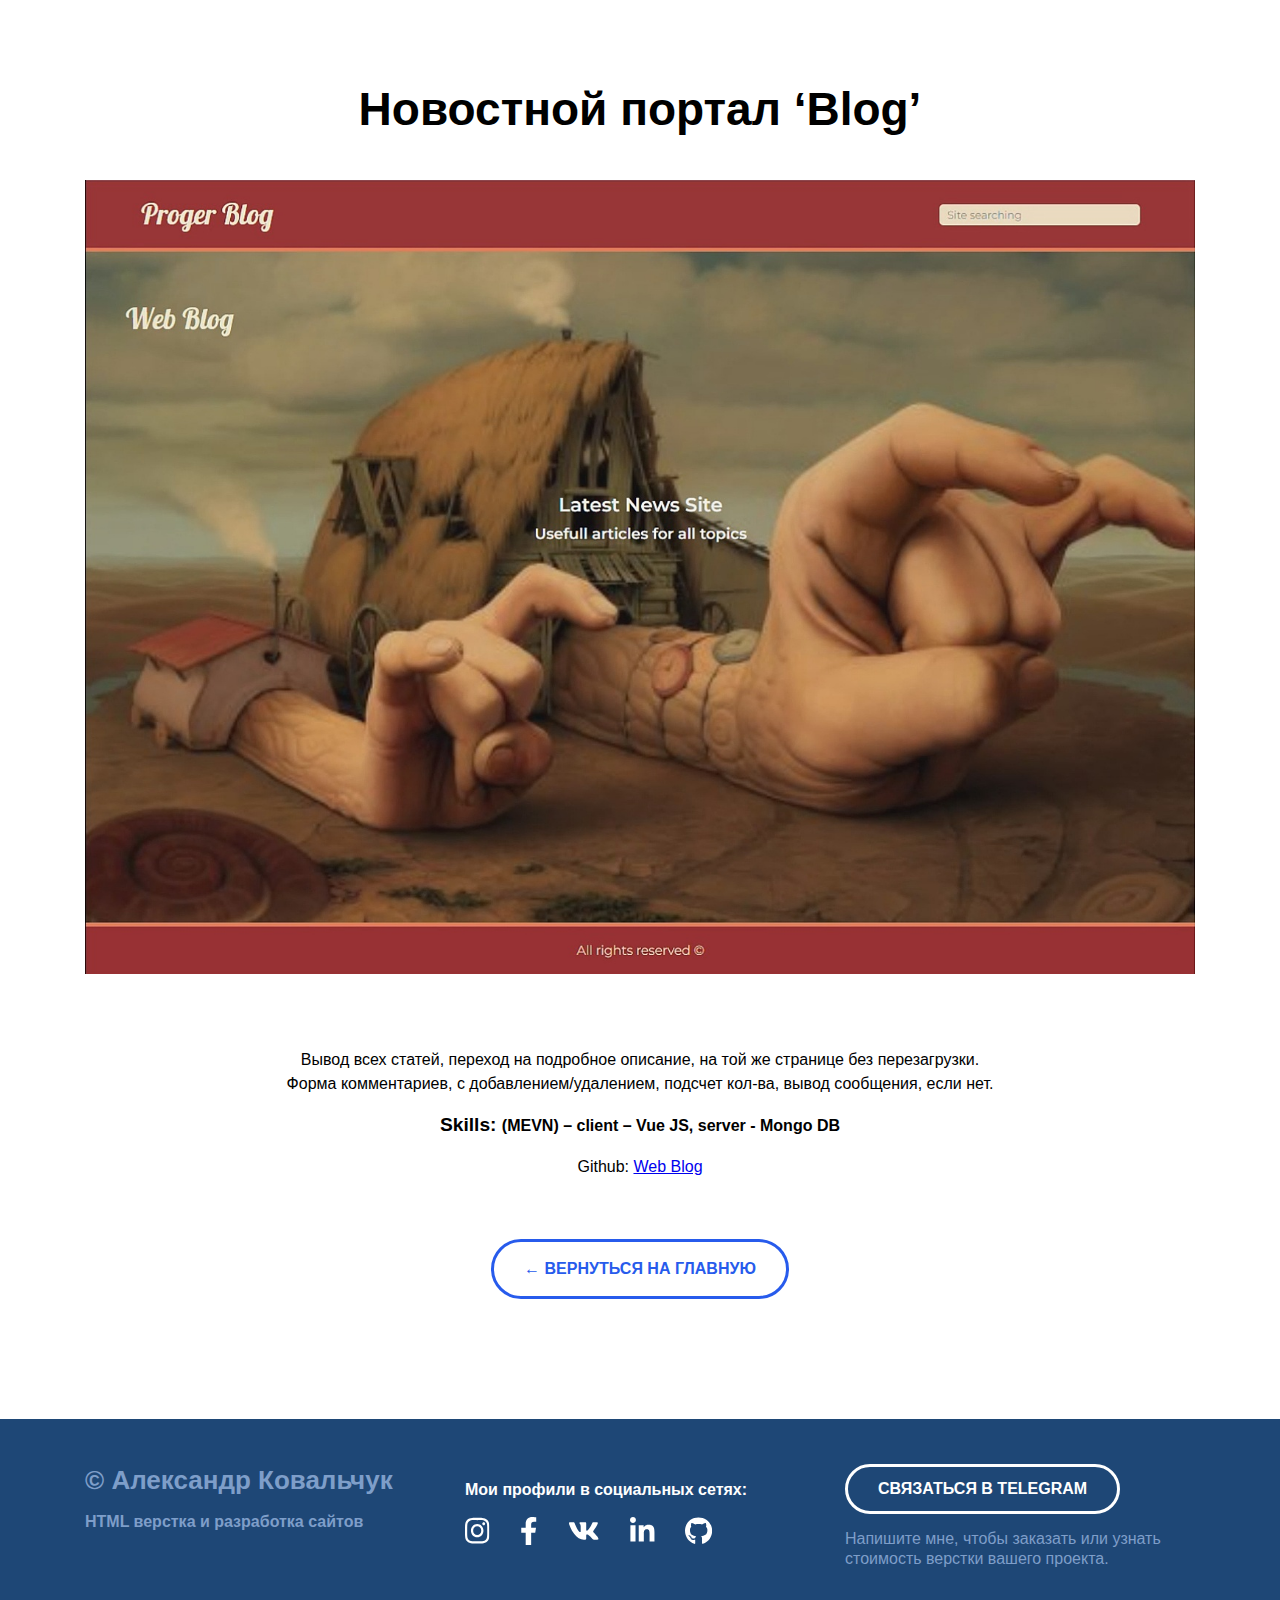
<file: blog.html>
<!DOCTYPE html>
<html lang="en">
<head>
    <meta charset="UTF-8">
    <meta name="viewport" content="width=device-width, initial-scale=1.0">
    <title>Forest-travel</title>
    <link rel="stylesheet" href="./css/main.css">
    <link rel="stylesheet" href="./css/media.css">
    <link rel="preconnect" href="https://fonts.googleapis.com">
</head>
<body>
    
    <main>
        <article class="project">
            <div class="container">
                <h1 class="project-header">Новостной портал ‘Blog’ </h1>
                <div class="project-img">
                    <img src="./img/portfolio/blog_lg.jpg" alt="Новостной портал ‘Blog’ ">
                </div>
                <div class="project-description">
                    <p>
                        Вывод всех статей, переход на подробное описание, на той же странице без перезагрузки. Форма комментариев, с добавлением/удалением, подсчет кол-ва, вывод сообщения, если нет. 
                    </p>
                    <p><strong><big>Skills: </big> (MEVN) – client – Vue JS, server - Mongo DB</strong></p>
                    <p>Github: <a href="https://github.com/Kovalchuk-Alexandr/Blog-MEVN">Web Blog</a> </p>
                </div>
    
                <a href="index.html" class="project-btn-back">← ВЕРНУТЬСЯ НА ГЛАВНУЮ</a>
            </div>
        </article>
    </main>

    <!-- Footer -->
     <footer class="footer">
        <div class="container">
            <div class="footer-row">

                <!-- footer-copyright -->
                <div class="footer-copyright footer-col">
                    <div class="footer-copyright-name">© Александр Ковальчук </div>
                    <p>HTML верстка и разработка сайтов</p>
                </div>
                <!-- //footer-copyright -->

                <!-- Footer-icons -->
                <div class="footer-icons footer-col">
                    <p>Мои профили в социальных сетях:</p> 
                    <div class="footer-icons-row">
                        <a href="#!"><img src="./img/icons/instagram.svg" alt="instagram"></a>
                        <a href="#!"><img src="./img/icons/facebook.svg" alt="facebook"></a>
                        <a href="#!"><img src="./img/icons/vk.svg" alt="vk"></a>
                        <a href="#!"><img src="./img/icons/linkedin.svg" alt="linkedin"></a>
                        <a href="#!"><img src="./img/icons/github.svg" alt="github"></a>
                        
                    </div>
                </div>
                <!-- // Footer-icons -->

                <!-- footer-contacts -->
                <div class="footer-contacts footer-col">
                    <a href="https://t.me/Kovalchuk_Alex" class="footer-button" target="_blank">Связаться в Telegram</a>
                    
                    <p>Напишите мне, чтобы заказать или узнать стоимость верстки вашего проекта.</p>
                </div>
                <!-- // footer-contacts -->

            </div>
        </div>
     </footer>
     <!-- // Footer -->

</body>
</html>
</file>
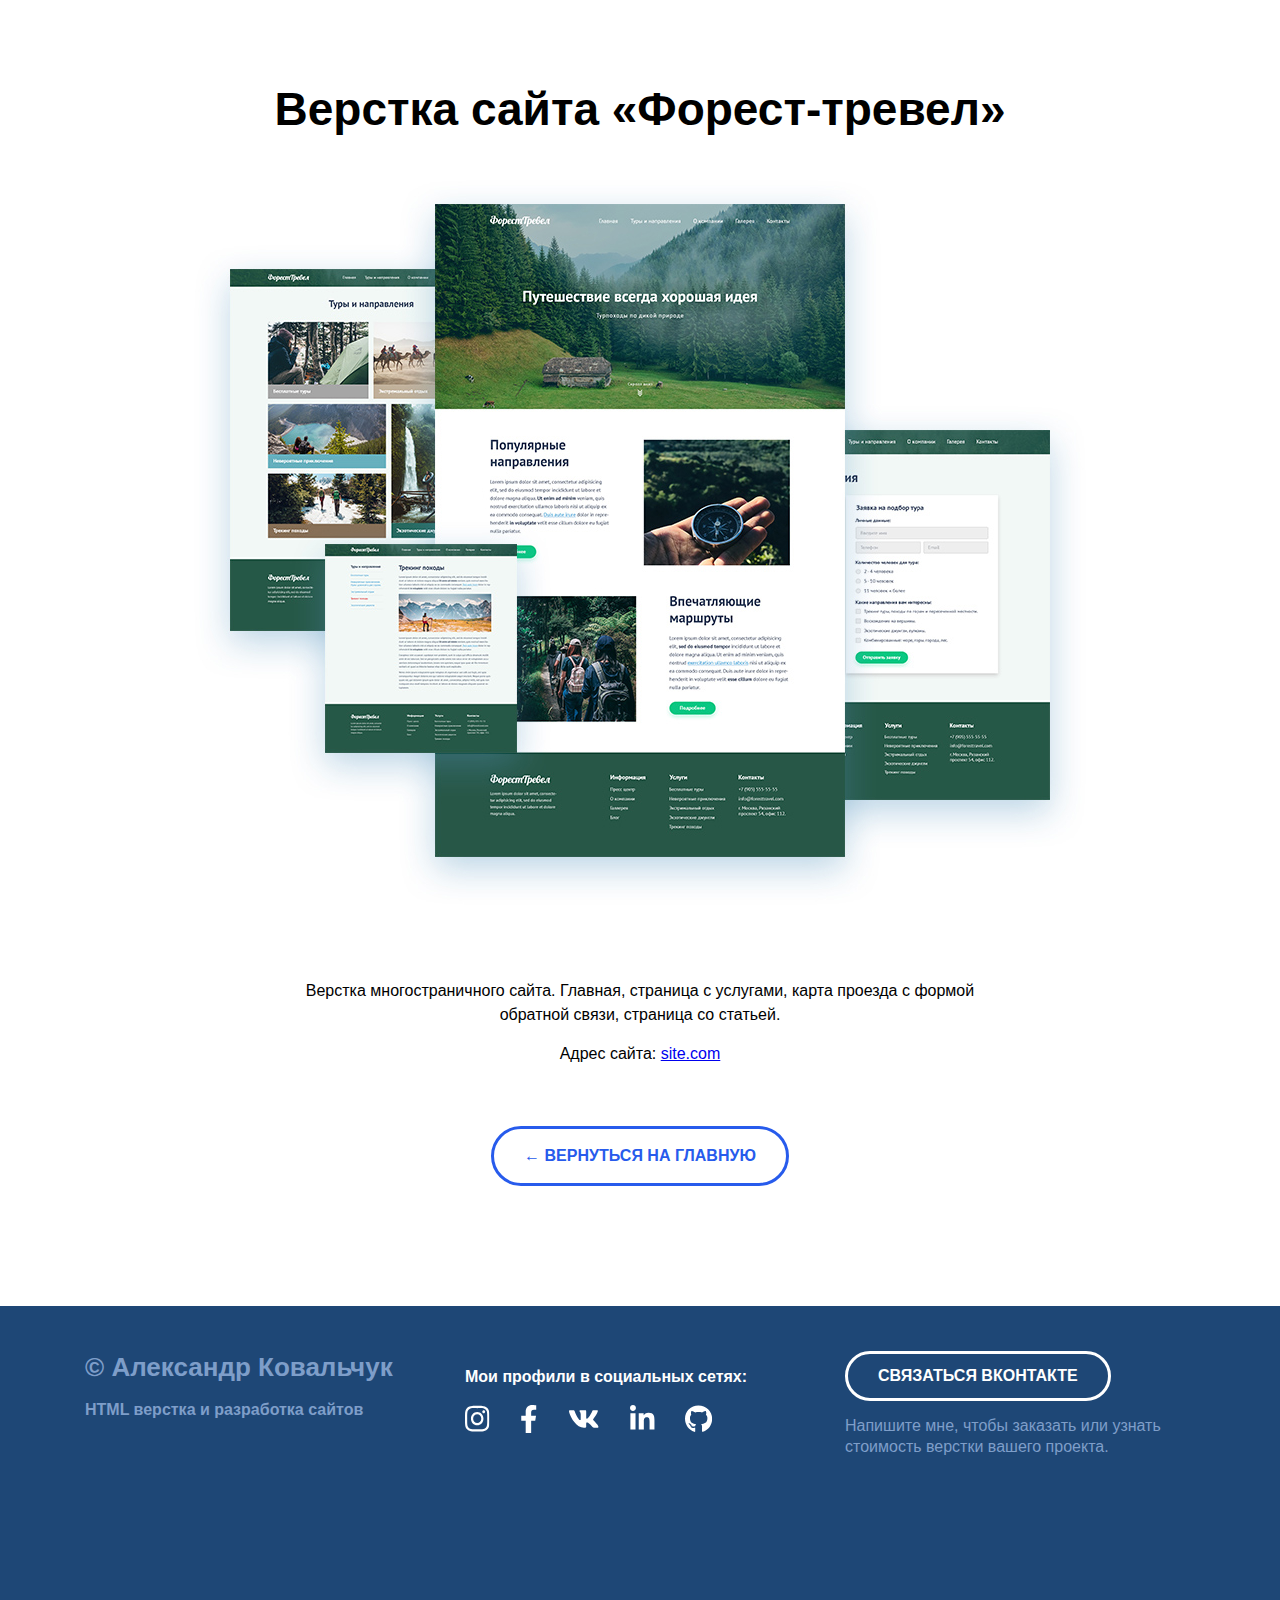
<file: forest-travel.html>
<!DOCTYPE html>
<html lang="en">
<head>
    <meta charset="UTF-8">
    <meta name="viewport" content="width=device-width, initial-scale=1.0">
    <title>Forest-travel</title>
    <link rel="stylesheet" href="./css/main.css">
    <link rel="stylesheet" href="./css/media.css">
    <link rel="preconnect" href="https://fonts.googleapis.com">
</head>
<body>
    
    <main>
        <article class="project">
            <div class="container">
                <h1 class="project-header">Верстка сайта «Форест-тревел»</h1>
                <div class="project-img">
                    <img src="./img/projects/forest-full.jpg" alt="Верстка сайта «Форест-тревел»">
                </div>
                <div class="project-description">
                    <p>
                        Верстка многостраничного сайта. Главная, страница с услугами, карта проезда с формой обратной связи, страница со статьей.
                    </p>
                    <p>Адрес сайта: <a href="#!">site.com</a> </p>
                </div>
    
                <a href="index.html" class="project-btn-back">← ВЕРНУТЬСЯ НА ГЛАВНУЮ</a>
            </div>
        </article>
    </main>

    <!-- Footer -->
     <footer class="footer">
        <div class="container">
            <div class="footer-row">

                <!-- footer-copyright -->
                <div class="footer-copyright footer-col">
                    <div class="footer-copyright-name">© Александр Ковальчук </div>
                    <p>HTML верстка и разработка сайтов</p>
                </div>
                <!-- //footer-copyright -->

                <!-- Footer-icons -->
                <div class="footer-icons footer-col">
                    <p>Мои профили в социальных сетях:</p> 
                    <div class="footer-icons-row">
                        <a href="#!"><img src="./img/icons/instagram.svg" alt="instagram"></a>
                        <a href="#!"><img src="./img/icons/facebook.svg" alt="facebook"></a>
                        <a href="#!"><img src="./img/icons/vk.svg" alt="vk"></a>
                        <a href="#!"><img src="./img/icons/linkedin.svg" alt="linkedin"></a>
                        <a href="#!"><img src="./img/icons/github.svg" alt="github"></a>
                        
                    </div>
                </div>
                <!-- // Footer-icons -->

                <!-- footer-contacts -->
                <div class="footer-contacts footer-col">
                    <a href="#!" class="footer-button">Связаться Вконтакте</a>
                    
                    <p>Напишите мне, чтобы заказать или узнать стоимость верстки вашего проекта.</p>
                </div>
                <!-- // footer-contacts -->

            </div>
        </div>
     </footer>
     <!-- // Footer -->

</body>
</html>
</file>
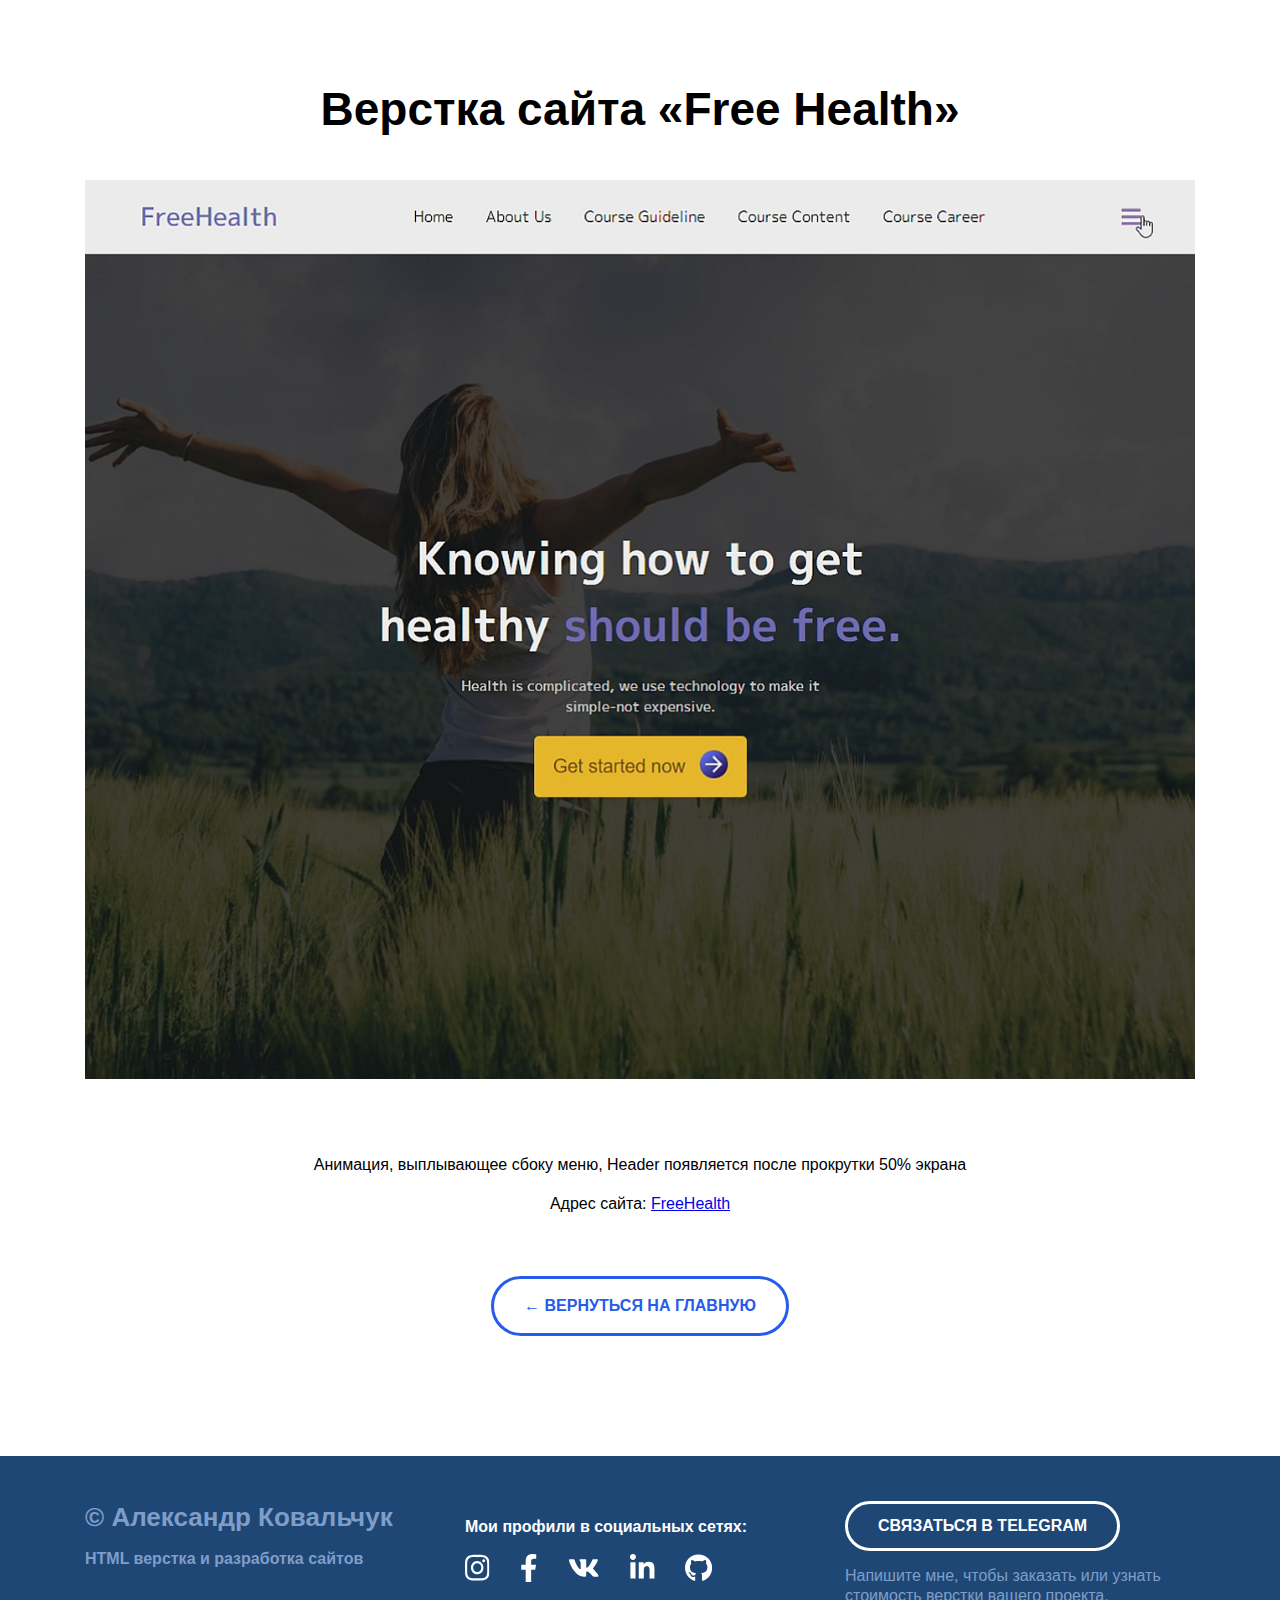
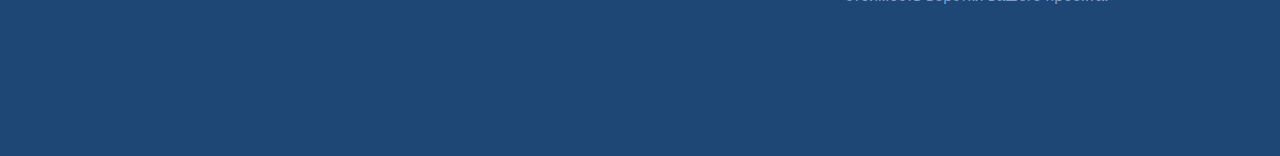
<file: free-health.html>
<!DOCTYPE html>
<html lang="en">
<head>
    <meta charset="UTF-8">
    <meta name="viewport" content="width=device-width, initial-scale=1.0">
    <title>Forest-travel</title>
    <link rel="stylesheet" href="./css/main.css">
    <link rel="stylesheet" href="./css/media.css">
    <link rel="preconnect" href="https://fonts.googleapis.com">
</head>
<body>
    
    <main>
        <article class="project">
            <div class="container">
                <h1 class="project-header">Верстка сайта «Free Health»</h1>
                <div class="project-img">
                    <img src="./img/portfolio/fh_lg.jpg" alt="Верстка сайта «Free Health»">
                </div>
                <div class="project-description">
                    <p>
                        Анимация, выплывающее сбоку меню, Header появляется после прокрутки 50% экрана
                        <!-- Верстка многостраничного сайта. Главная, страница с услугами, карта проезда с формой обратной связи, страница со статьей. -->
                    </p>
                    <p>Адрес сайта: <a href="https://kovalchuk-alexandr.github.io/Free-Health/" target="_blank">FreeHealth</a> </p>
                </div>
    
                <a href="index.html" class="project-btn-back">← ВЕРНУТЬСЯ НА ГЛАВНУЮ</a>
            </div>
        </article>
    </main>

    <!-- Footer -->
     <footer class="footer">
        <div class="container">
            <div class="footer-row">

                <!-- footer-copyright -->
                <div class="footer-copyright footer-col">
                    <div class="footer-copyright-name">© Александр Ковальчук </div>
                    <p>HTML верстка и разработка сайтов</p>
                </div>
                <!-- //footer-copyright -->

                <!-- Footer-icons -->
                <div class="footer-icons footer-col">
                    <p>Мои профили в социальных сетях:</p> 
                    <div class="footer-icons-row">
                        <a href="#!"><img src="./img/icons/instagram.svg" alt="instagram"></a>
                        <a href="#!"><img src="./img/icons/facebook.svg" alt="facebook"></a>
                        <a href="#!"><img src="./img/icons/vk.svg" alt="vk"></a>
                        <a href="#!"><img src="./img/icons/linkedin.svg" alt="linkedin"></a>
                        <a href="#!"><img src="./img/icons/github.svg" alt="github"></a>
                        
                    </div>
                </div>
                <!-- // Footer-icons -->

                <!-- footer-contacts -->
                <div class="footer-contacts footer-col">
                    <a href="https://t.me/Kovalchuk_Alex" class="footer-button" target="_blank">Связаться в Telegram</a>
                    
                    <p>Напишите мне, чтобы заказать или узнать стоимость верстки вашего проекта.</p>
                </div>
                <!-- // footer-contacts -->

            </div>
        </div>
     </footer>
     <!-- // Footer -->

</body>
</html>
</file>
<file: css/main.css>
* {
    /* Все внутренние объекты не выходят за рамки родителя */
    box-sizing: border-box;
}

html {
    scroll-behavior: smooth;
}

body {
    margin: 0;
    font-family: 'Montserrat', sans-serif;
    color: #000;
    min-width: 300px;
}

/* font-family: 'Montserrat', sans-serif; */


/* .container - общий класс для документа, потому стилизуем вверху */

img {
    max-width: 100%;
}

.container {
    /* с учетом мобильной адаптации, вместо width пишем max-width*/
    /* добавляем padding: 15px и вместо width-1110px делаем 1110 + 2*15=1140px  */
    max-width: 1140px; 
    /* margin-left: auto;
    margin-right: auto; */
    margin: 0 auto;
    /* background-color: #9dd2eb;  */
    padding: 0 15px;
}

/* Класс для временного скрытия блоков на странице */
.none {
    display: none !important;
}

/* -------- Header --------  */

.header {
    position: relative;

    /* Определяем модель flex-box для блока .header */
    display: flex;
    flex-direction: column;     /* Выстраиваем элементы в колонку, основная ось - Y*/
    justify-content: center;    /* Выравнивание по основной оси */
    align-items: center;        /* Выравнивание по поперечной оси */
    
    width: 100%;
    height: 100vh;
    /* background-color: #52647F; */
    /* background-image: url("./../img/header/header-bg.jpg"); */
    background-size: cover;
    background-position: center;
}

.header-title {
    margin: 0;
    margin-bottom: 25px;
    color: #FFF;
    text-align: center;
    font-size: 56px;
    font-weight: 700;
    line-height: 1.3; /* 72.8px */
}

.header-subtitle {
    margin: 0;
    color: #FFF;
    text-align: center;
    font-size: 16px;
    font-weight: 700;
    line-height: 1.5; /* 24px */
    letter-spacing: 3.2px;
    text-transform: uppercase;
}

.header-arrow {
    position: absolute;
    bottom: 30px;
    transform: translateX(50%);

    width: 48px;
    height: 48px;
    /* background-color: red; */
    transition: all 0.2s ease;
}

.header-arrow:hover {
    cursor: pointer;
    opacity: .7;
}

.header-arrow:active {
    /* position: absolute; */
    bottom: 28px;
    
}


/* -------- Portfolio --------  */

.portfolio {
    /* background-color: rgb(29, 110, 185); */
    padding-top: 80px;
    padding-bottom: 115px;
}

.portfolio-header {
    margin: 0;
    margin-bottom: 70px;
    color: #000;
    text-align: center;
    font-size: 46px;
    font-weight: 700;
    line-height: 1.3; /* 59.8px */
}

.portfolio-cards-wrapper {
    display: flex;
    flex-wrap: wrap;
    justify-content: space-between;
    row-gap: 1.875rem;
    column-gap: 30px;
}


/* Блок карточек */

.card {
    /* margin-bottom: 30px; */
    max-width: 540px;
    color: #000;
    background-color: #fff;
    box-shadow: 0px 10px 40px 0px rgba(126, 155, 189, 0.35);
    transition: transform .3s ease-in
}

.card:hover {
    transform: translate(-5px, -5px);
}

.card-link {
    padding: 20px;
    text-decoration: none;
    display: block;
    color: black;
    transition: color 0.2s ease-in;
}

.card-link:hover {
    color: #275bec;    
    /* color: chocolate; */
}

/* Выбираем последние 2 элемента и убираем у них нижние отступы */
.card:last-child, .card:nth-last-child(2) {
    /* background-color: #e274b8; */
    margin-bottom: 0;
}

.card-img {
    margin-bottom: 20px;
}

.card-title {
    margin: 0;
    margin-bottom: 13px;
    font-size: 24px;
    font-weight: 600;
    line-height: 1.3; /* 31.2px */
}

.card p {
    margin: 0;
    font-size: 16px;
    font-weight: 400;
    line-height: 1.3; /* 20.8px */
}


/* -------- Footer --------  */

.footer {
    padding-top: 45px ;
    padding-bottom: 134px;

    background-color: #1E4776;
    color: #FFF;

}

.footer-row {
    display: flex;
    flex-direction: row;
    justify-content: space-between;
}

.footer-col {
    max-width: 350px;
    flex-grow: 1 ;
}

.footer-copyright {
    color: #7E9EC9;
    line-height: 1.3;
}

.footer-copyright-name {
    /* text-align:center ; */
    font-size: 26px;
    font-weight: 700;

    margin-bottom: 15px;
}

.footer-copyright-name em {
    text-align: right;
    text-decoration: none;
}

.footer-copyright p {
    margin: 0;
    margin-bottom: 15px;
    font-size: 16px;
    font-weight: 600;
}

.footer-icons p {
    font-size: 16px;
    font-weight: 600;
    line-height: 1.3; /* 20.8px */
}

.footer-icons-row {
    display: flex;
    /* justify-content: space-between; */
    align-items: center;
}

/* Способ выбрать все дочерние иконки первого уровня, у которых есть сосед слева
т.о. первый не выберется и не будет отступа слева */
.footer-icons-row > * + * {
    /* background:pink;  для теста */
    margin-left: 30px;
}


/* Footer contacts */

.footer-button {
    display: inline-block;
    height: 50px;
    padding-inline: 30px;

    border-radius: 50px;
    border: 3px solid #FFF;
    
    color: white;
    font-size: 16px;
    font-weight: 700;
    text-transform: uppercase;
    text-decoration: none;

    /* Выравниваем по-вертикали: 50px - 3px*2 (2 border * 3px) */
    line-height: 44px;
    transition: all 0.2s ease-in;
}

.footer-button:hover {
    background-color: white;
    color: #1E4776;
}

.footer-contacts p {
    margin: 15px 0;
    color: #7E9EC9;
    font-size: 16px;
    font-weight: 400;
    line-height: 1.3; /* 20.8px */
}


/* -------- Project --------  */

.project {
    padding: 80px 0 120px ;
    text-align: center;
}

.project-header {
    margin: 0;
    margin-bottom: 40px;
    font-size: 46px;
    font-weight: 700;
    line-height: 1.3; /* 59.8px */
}

.project-img {
    margin-bottom: 70px;
}

.project-description {
    margin: 0 auto 60px;
    max-width: 730px;
}

.project-description p {
    margin-top: 0;
    margin-bottom: 15px;
    font-size: 16px;
    font-weight: 400;
    line-height: 1.5; /* 24px */
}

.project-btn-back {
    display: inline-block;
    height: 60px;
    padding-inline: 30px;

    border-radius: 50px;
    border: 3px solid #275BEC;
    
    color: #275BEC;
    font-size: 16px;
    font-weight: 700;
    text-transform: uppercase;
    text-decoration: none;

    /* Выравниваем по-вертикали: 50px - 3px*2 (2 border * 3px) */
    line-height: 54px;

    transition: all 0.2s ease-in;
}

.project-btn-back:hover {
    /* background-color: #275BEC; */
    background-color: #1E4776;
    color: wheat;
}
</file>
<file: css/media.css>
/* Медиа-запрос для экранов с шириной до 1140px */
@media (max-width: 1140px) {
    .card {
        width: calc(50% - 15px);
    }

    .footer {
        padding-top: 40px ;
        padding-bottom: 60px;
    }

    .footer-row {
        flex-direction: column-reverse;
        align-items: center;
        text-align: center;
        row-gap: 50px;
    }
/* 
    .footer-col {
        margin-bottom: 50px;
    }

    .footer-col:first-child {
        margin-bottom: 0px;
    } */

}


/* Медиа-запрос для экранов с шириной до 760px */
@media (max-width: 760px) {
    .header-title {
        font-size: 32px;
    }   

    .header-subtitle {
        font-size: 14px;
    }

    .portfolio {
        padding-top: 40px;
        padding-bottom: 60px;
    }

    .portfolio-header {
        margin-bottom: 30px;
        font-size: 32px;
    }

    .card {
        max-width: 530px;
        width: 100%;
    }

    .portfolio-cards-wrapper {
        justify-content: center;
    }

    .card-link {
        padding: 15px;
    }

    .card-img {
        margin-bottom: 10px;
    }

    .card-title {
        margin-bottom: 10px;
        font-size: 18px;
    }

    .card p {
        font-size: 14px;

    }

    .footer-copyright-name {
        font-size: 18px;
        font-weight: 700;

        margin-bottom: 5px;
    }

    .footer-copyright p {
        font-size: 14px;
    }

    .footer-icons p {
        font-size: 14px;
    }

    .footer-contacts p {
        font-size: 14px;
        margin: 0;
        margin-top: 15px;
    }

    .project {
        padding: 40px 0 60px ;
    }

    .project-header {
        margin-bottom: 30px;
        font-size: 28px;
    }

    .project-img {
        margin-bottom: 20px;
    }

    .project-description {
        margin-bottom: 50px;
    }

    .project-btn-back {
        padding: 0 10px;
        width: 100%;
        max-width: 320px;
    }
}
</file>
